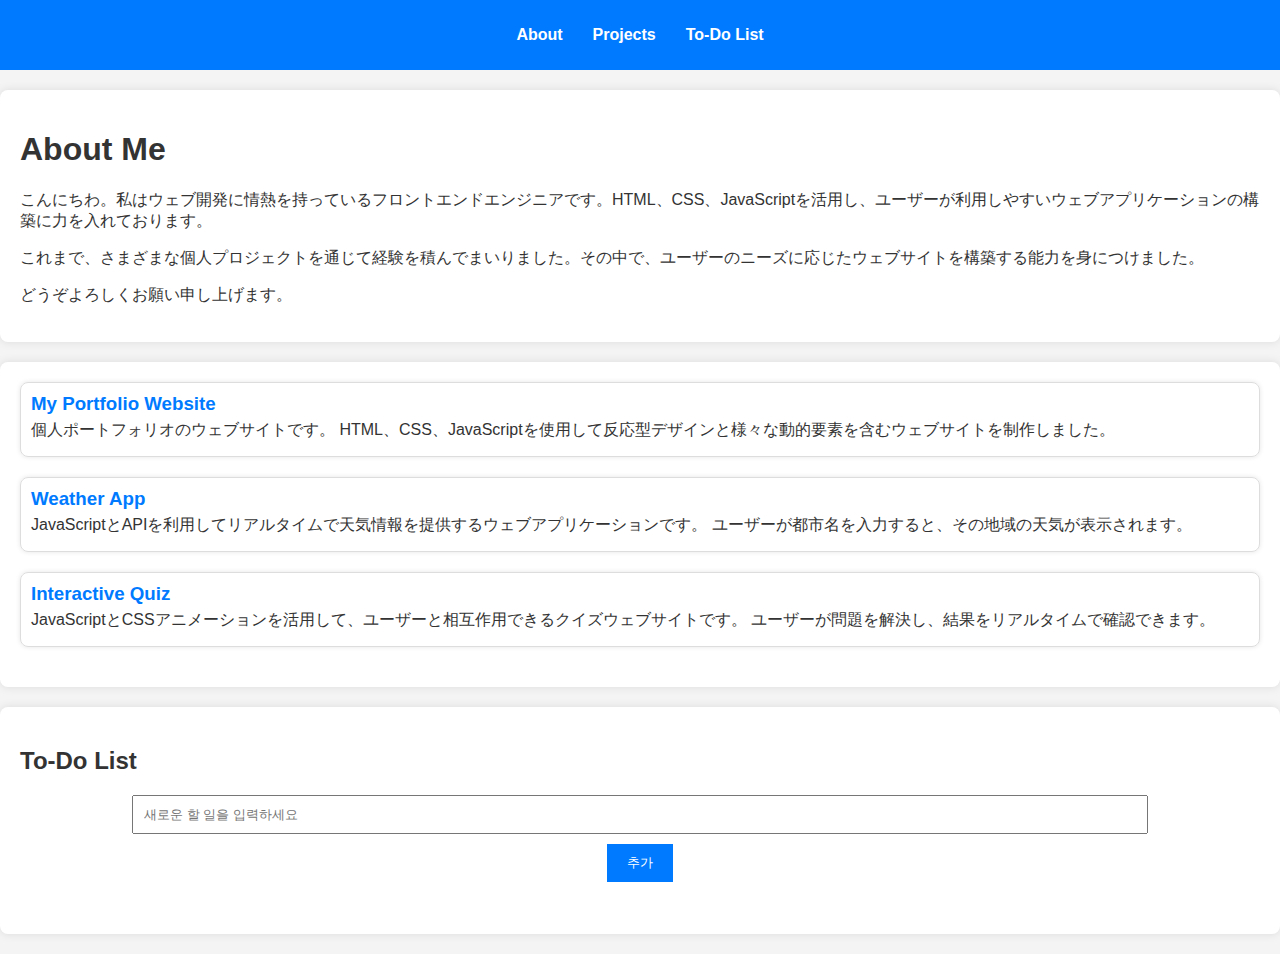
<file: index.html>
<!DOCTYPE html>
<html lang="en">
<head>
    <meta charset="UTF-8">
    <meta name="viewport" content="width=device-width, initial-scale=1.0">
    <title>Portfolio</title>
    <link rel="stylesheet" href="style.css">
</head>
<body>
    <header>
        <nav>
            <ul>
                <li><a href="#about">About</a></li>
                <li><a href="#projects">Projects</a></li>
                <li><a href="#todo">To-Do List</a></li>
            </ul>
        </nav>
    </header>
    
    <section id="about">
        <h1>About Me</h1>
        <p>こんにちわ。私はウェブ開発に情熱を持っているフロントエンドエンジニアです。HTML、CSS、JavaScriptを活用し、ユーザーが利用しやすいウェブアプリケーションの構築に力を入れております。   
        </p>
        <p>これまで、さまざまな個人プロジェクトを通じて経験を積んでまいりました。その中で、ユーザーのニーズに応じたウェブサイトを構築する能力を身につけました。</p>
        <p>どうぞよろしくお願い申し上げます。</p>
    </section>

    <section id="projects">
        <div class="project">
            <a href="https://devjdpark.github.io/portfolio/por.resume/index.html" target="_blank">
                <h3>My Portfolio Website</h3>
            </a>
            <p>個人ポートフォリオのウェブサイトです。 HTML、CSS、JavaScriptを使用して反応型デザインと様々な動的要素を含むウェブサイトを制作しました。</p>
        </div>
    
        <div class="project">
            <a href="https://devjdpark.github.io/portfolio/por.wheather/index.html" target="_blank">
                <h3>Weather App</h3>
            </a>
            <p>JavaScriptとAPIを利用してリアルタイムで天気情報を提供するウェブアプリケーションです。 ユーザーが都市名を入力すると、その地域の天気が表示されます。</p>
        </div>
    
        <div class="project">
            <a href="https://devjdpark.github.io/portfolio/por.interactiveQuiz/index.html" target="_blank">
                <h3>Interactive Quiz</h3>
            </a>
            <p>JavaScriptとCSSアニメーションを活用して、ユーザーと相互作用できるクイズウェブサイトです。 ユーザーが問題を解決し、結果をリアルタイムで確認できます。</p>
        </div>
    </section>

    <section id="todo">
        <h2>To-Do List</h2>
        <div id="todo-container">
            <input type="text" id="new-todo" placeholder="새로운 할 일을 입력하세요">
            <button id="add-todo">추가</button>
            <ul id="todo-list"></ul>
        </div>
    </section>

    <script src="script.js"></script>
</body>
</html>
</file>
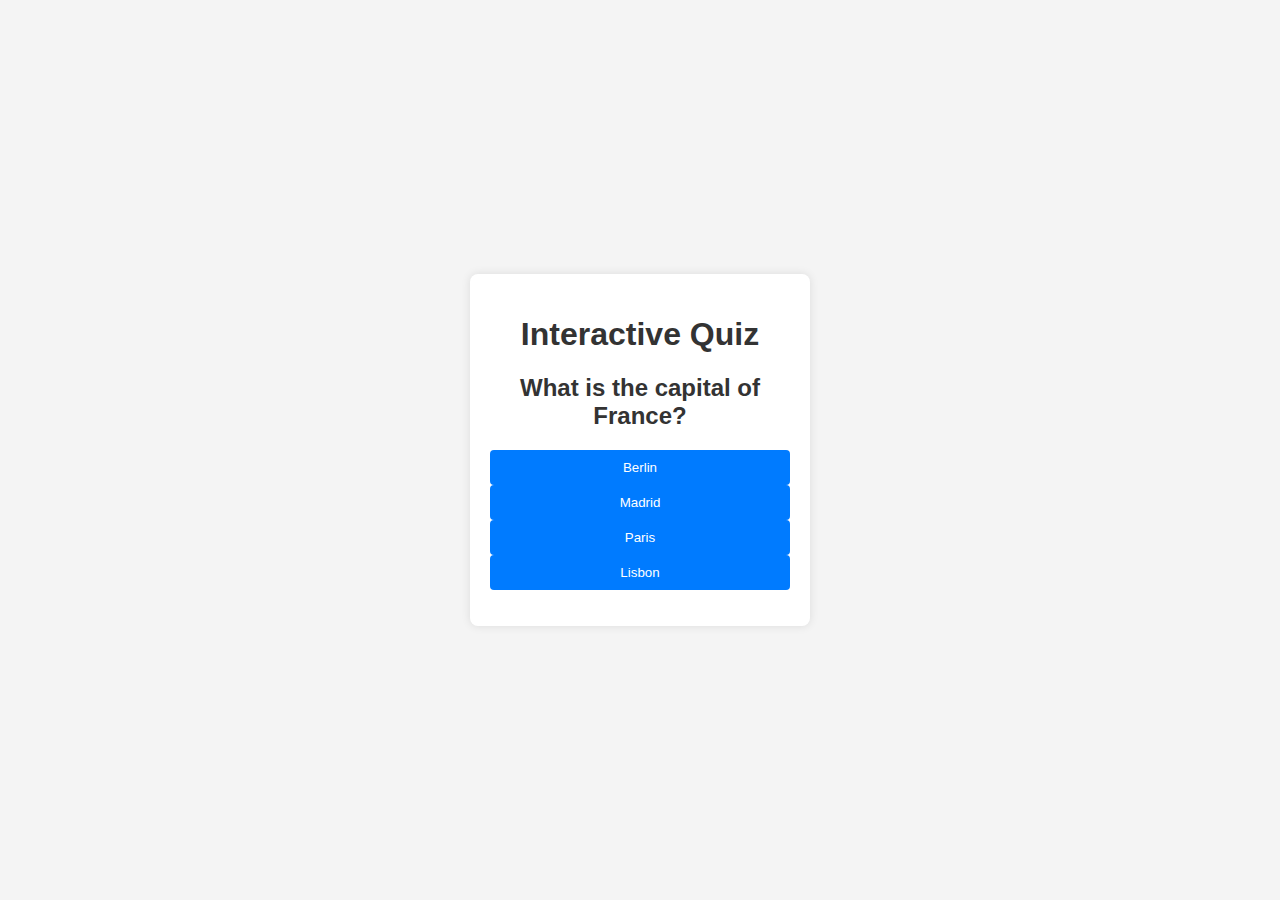
<file: por.interactiveQuiz/index.html>
<!DOCTYPE html>
<html lang="en">
<head>
    <meta charset="UTF-8">
    <meta name="viewport" content="width=device-width, initial-scale=1.0">
    <title>Interactive Quiz</title>
    <link rel="stylesheet" href="style.css">
</head>
<body>
    <div id="quiz-container">
        <h1>Interactive Quiz</h1>
        <div id="question-container">
            <h2 id="question">Question text will appear here</h2>
            <ul id="answer-buttons">
                <!-- 선택지가 여기에 동적으로 생성됩니다 -->
            </ul>
        </div>
        <button id="next-btn" class="hide">Next</button>
        <div id="result-container" class="hide">
            <h2>Your Score: <span id="score"></span></h2>
            <button id="restart-btn">Restart Quiz</button>
        </div>
    </div>

    <script src="script.js"></script>
</body>
</html>
</file>
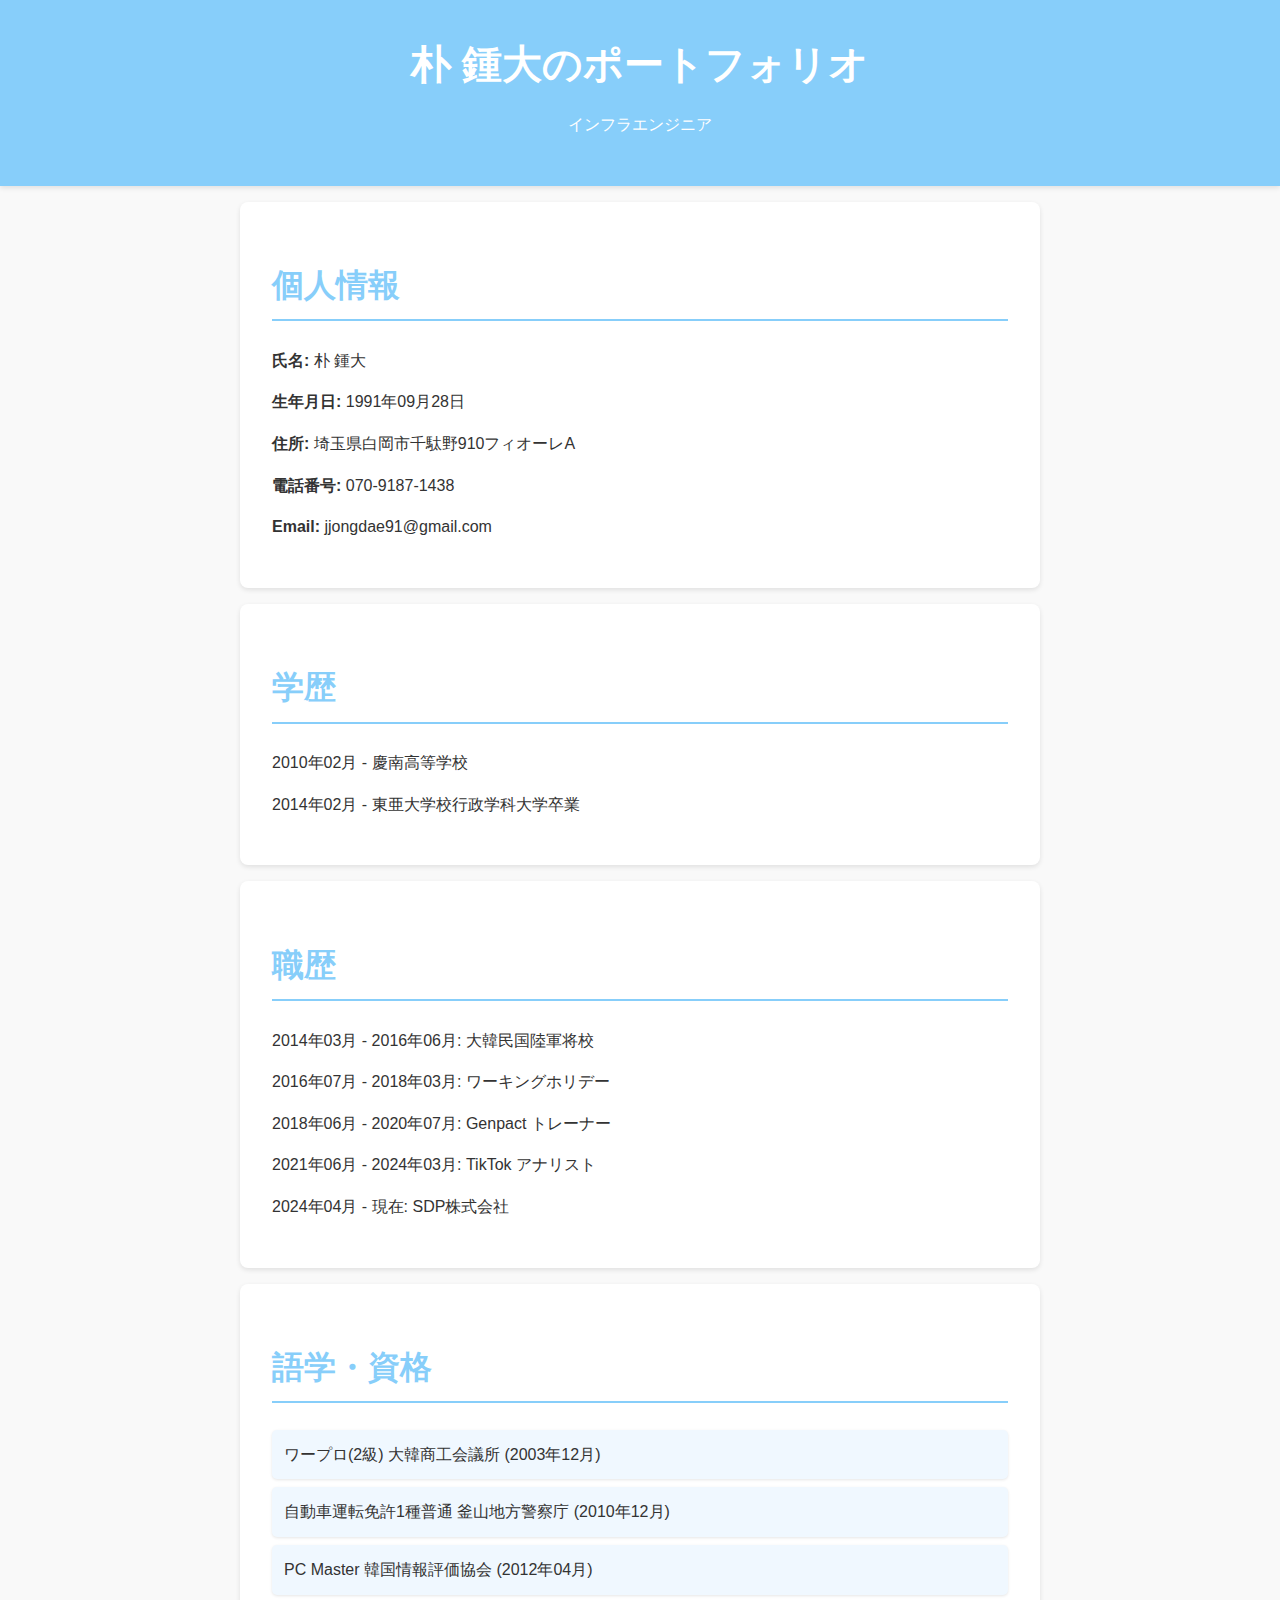
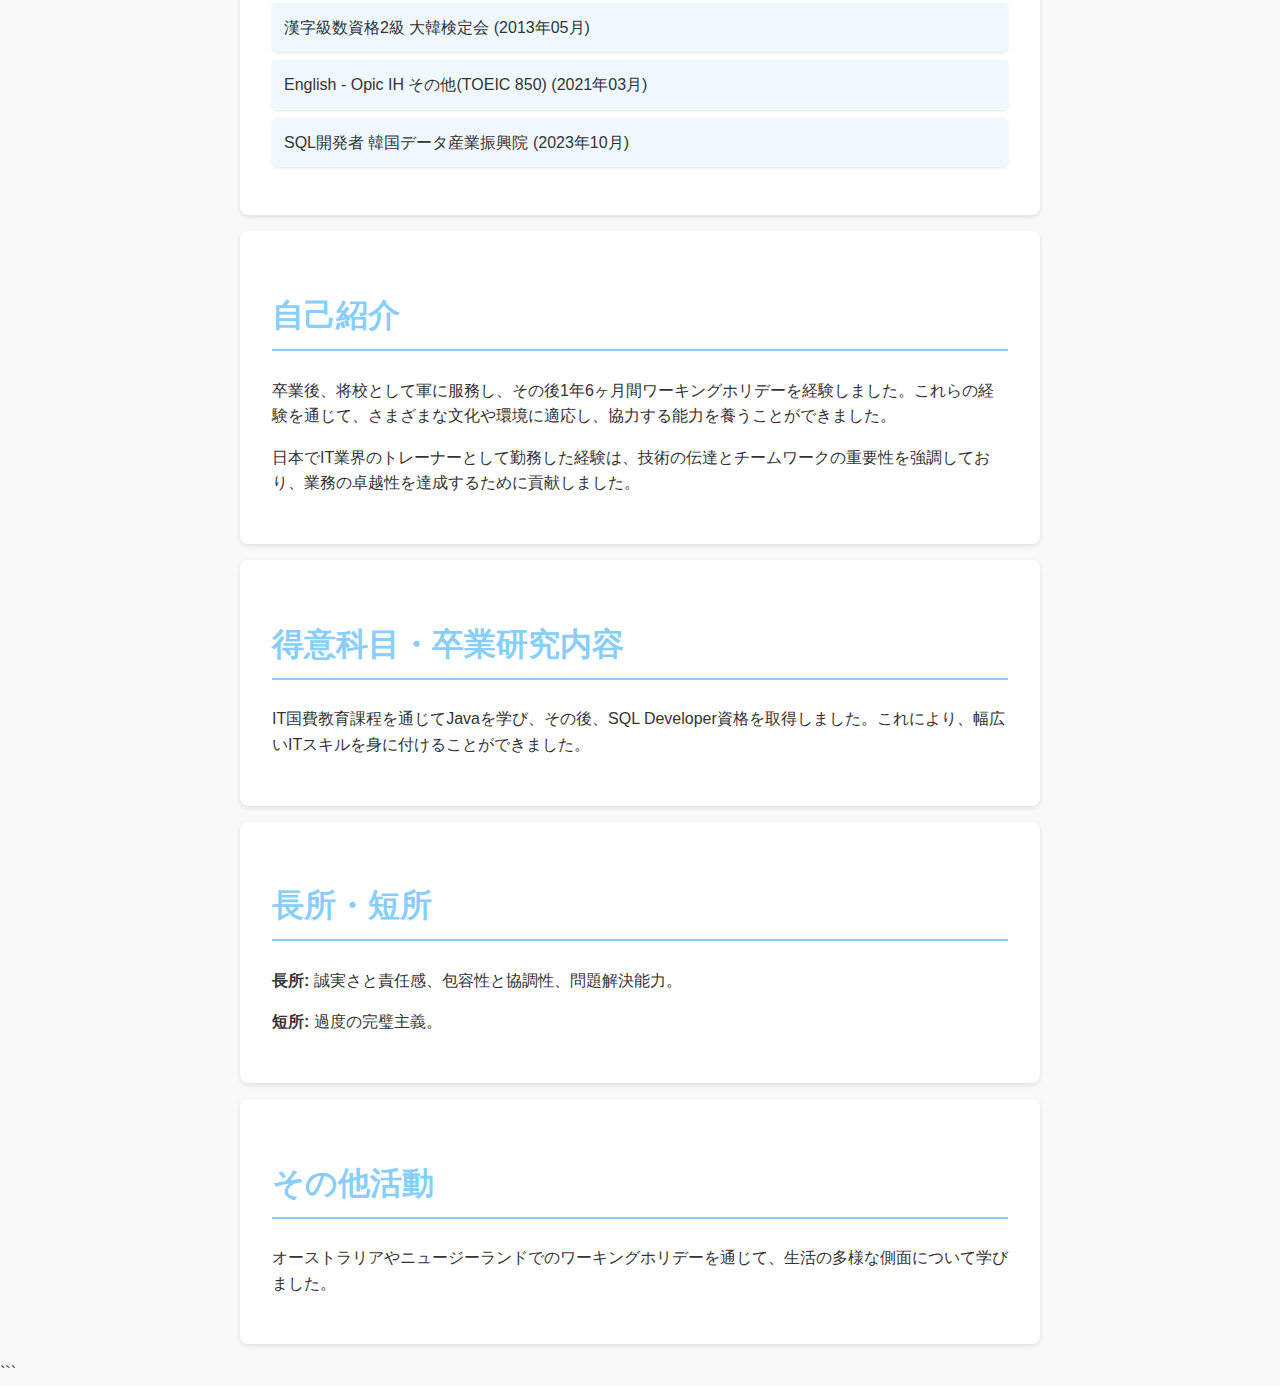
<file: por.resume/index.html>
<!DOCTYPE html>
<html lang="ja">
<head>
    <meta charset="UTF-8">
    <meta name="viewport" content="width=device-width, initial-scale=1.0">
    <title>朴 鍾大のポートフォリオ</title>
    <link rel="stylesheet" href="style.css"> <!-- -->
</head>
<body>
    <header>
        <h1>朴 鍾大のポートフォリオ</h1>
        <p>インフラエンジニア</p>
    </header>

    <div class="container">
        <section>
            <h2>個人情報</h2>
            <p><strong>氏名:</strong> 朴 鍾大</p>
            <p><strong>生年月日:</strong> 1991年09月28日</p>
            <p><strong>住所:</strong> 埼玉県白岡市千駄野910フィオーレA</p>
            <p><strong>電話番号:</strong> 070-9187-1438</p>
            <p><strong>Email:</strong> jjongdae91@gmail.com</p>
        </section>

        <section>
            <h2>学歴</h2>
            <p>2010年02月 - 慶南高等学校</p>
            <p>2014年02月 - 東亜大学校行政学科大学卒業</p>
        </section>

        <section>
            <h2>職歴</h2>
            <p>2014年03月 - 2016年06月: 大韓民国陸軍将校</p>
            <p>2016年07月 - 2018年03月: ワーキングホリデー</p>
            <p>2018年06月 - 2020年07月: Genpact トレーナー</p>
            <p>2021年06月 - 2024年03月: TikTok アナリスト</p>
            <p>2024年04月 - 現在: SDP株式会社</p>
        </section>

        <section>
            <h2>語学・資格</h2>
            <ul>
                <li>ワープロ(2級) 大韓商工会議所 (2003年12月)</li>
                <li>自動車運転免許1種普通 釜山地方警察庁 (2010年12月)</li>
                <li>PC Master 韓国情報評価協会 (2012年04月)</li>
                <li>漢字級数資格2級 大韓検定会 (2013年05月)</li>
                <li>English - Opic IH その他(TOEIC 850) (2021年03月)</li>
                <li>SQL開発者 韓国データ産業振興院 (2023年10月)</li>
            </ul>
        </section>

        <section>
            <h2>自己紹介</h2>
            <p>卒業後、将校として軍に服務し、その後1年6ヶ月間ワーキングホリデーを経験しました。これらの経験を通じて、さまざまな文化や環境に適応し、協力する能力を養うことができました。</p>
            <p>日本でIT業界のトレーナーとして勤務した経験は、技術の伝達とチームワークの重要性を強調しており、業務の卓越性を達成するために貢献しました。</p>
        </section>

        <section>
            <h2>得意科目・卒業研究内容</h2>
            <p>IT国費教育課程を通じてJavaを学び、その後、SQL Developer資格を取得しました。これにより、幅広いITスキルを身に付けることができました。</p>
        </section>

        <section>
            <h2>長所・短所</h2>
            <p><strong>長所:</strong> 誠実さと責任感、包容性と協調性、問題解決能力。</p>
            <p><strong>短所:</strong> 過度の完璧主義。</p>
        </section>

        <section>
            <h2>その他活動</h2>
            <p>オーストラリアやニュージーランドでのワーキングホリデーを通じて、生活の多様な側面について学びました。</p>
        </section>
    </div>
</body>
</html>
```
</file>
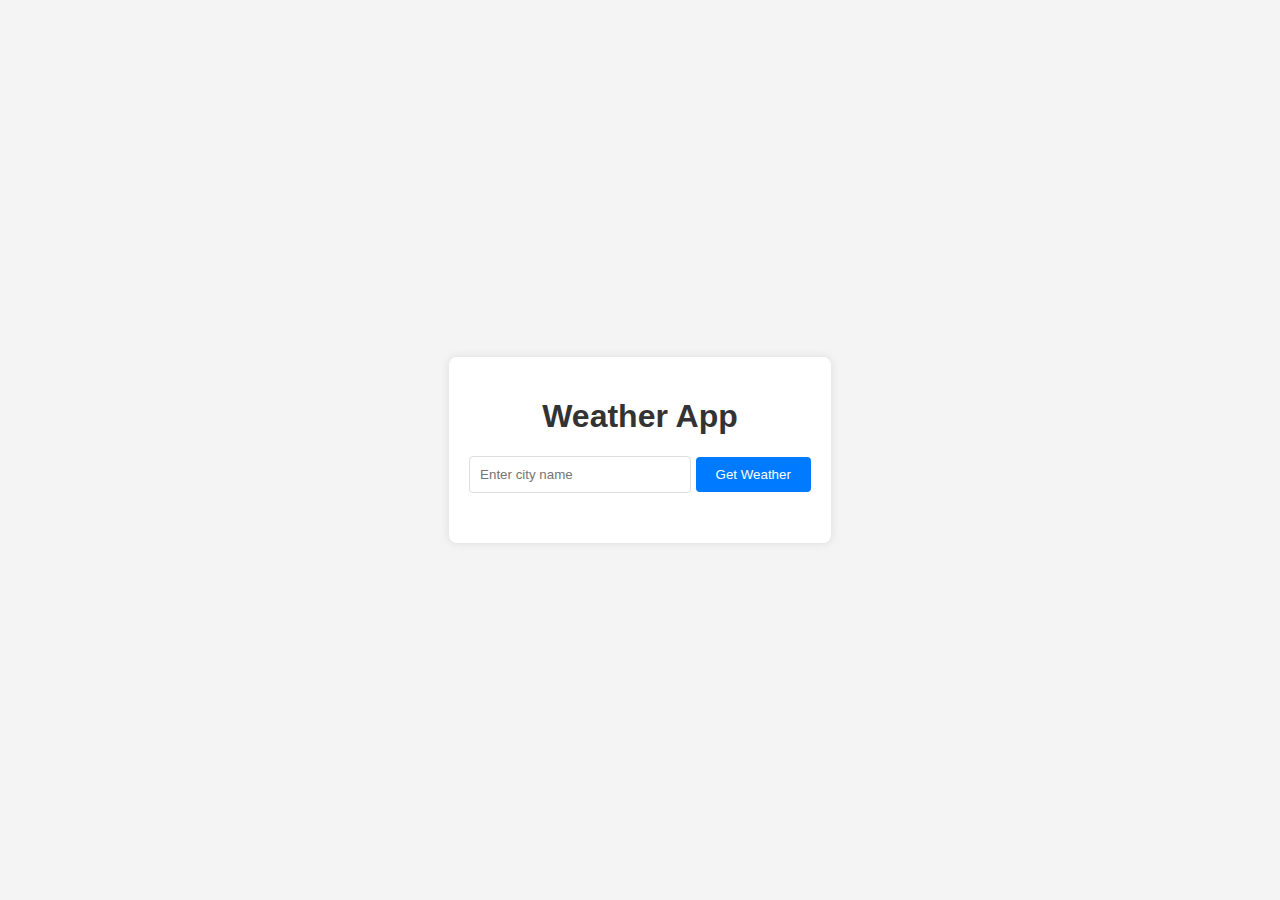
<file: por.wheather/index.html>
<!DOCTYPE html>
<html lang="en">
<head>
    <meta charset="UTF-8">
    <meta name="viewport" content="width=device-width, initial-scale=1.0">
    <title>Weather App</title>
    <link rel="stylesheet" href="style.css">
</head>
<body>
    <div id="weather-app">
        <h1>Weather App</h1>
        <input type="text" id="city-input" placeholder="Enter city name">
        <button id="get-weather">Get Weather</button>
        <div id="weather-result">
            <!-- 날씨 정보가 여기에 표시됩니다 -->
        </div>
    </div>

    <script src="script.js"></script>
</body>
</html>
</file>
<file: style.css>
body {
    font-family: Arial, sans-serif;
    margin: 0;
    padding: 0;
    background-color: #f4f4f4;
    color: #333;
}

header {
    background-color: #007BFF;
    color: white;
    padding: 10px 0;
    text-align: center;
}

nav ul {
    list-style: none;
    padding: 0;
    display: flex;
    justify-content: center;
}

nav ul li {
    margin: 0 15px;
}

nav ul li a {
    color: white;
    text-decoration: none;
    font-weight: bold;
}

section {
    padding: 20px;
    margin: 20px 0;
    background-color: white;
    border-radius: 8px;
    box-shadow: 0 0 10px rgba(0, 0, 0, 0.1);
}

#todo-container {
    display: flex;
    flex-direction: column;
    align-items: center;
}

#new-todo {
    padding: 10px;
    width: 80%;
    margin-bottom: 10px;
}

#add-todo {
    padding: 10px 20px;
    background-color: #007BFF;
    color: white;
    border: none;
    cursor: pointer;
}

#add-todo:hover {
    background-color: #0056b3;
}

@media (max-width: 768px) {
    nav ul {
        flex-direction: column;
    }
}

.project {
    margin-bottom: 20px;
    padding: 10px;
    border: 1px solid #ddd;
    border-radius: 8px;
    box-shadow: 0 0 5px rgba(0, 0, 0, 0.1);
}

.project h3 {
    margin: 0;
    color: #007BFF;
}

.project p {
    margin: 5px 0;
}

.project a {
    color: #0056b3;
    text-decoration: none;
}

.project a:hover {
    text-decoration: underline;
}
</file>
<file: por.interactiveQuiz/style.css>
body {
    font-family: Arial, sans-serif;
    background-color: #f4f4f4;
    color: #333;
    display: flex;
    justify-content: center;
    align-items: center;
    height: 100vh;
    margin: 0;
}

#quiz-container {
    background-color: white;
    padding: 20px;
    border-radius: 8px;
    box-shadow: 0 0 10px rgba(0, 0, 0, 0.1);
    text-align: center;
    width: 300px;
}

#answer-buttons {
    list-style: none;
    padding: 0;
}

#answer-buttons li {
    margin: 10px 0;
}

#answer-buttons button {
    padding: 10px;
    width: 100%;
    background-color: #007BFF;
    color: white;
    border: none;
    cursor: pointer;
    border-radius: 4px;
    transition: background-color 0.3s;
}

#answer-buttons button:hover {
    background-color: #0056b3;
}

#answer-buttons .correct {
    background-color: #28a745;
}

#answer-buttons .wrong {
    background-color: #dc3545;
}

.hide {
    display: none;
}
</file>
<file: por.resume/style.css>
body {
    font-family: 'Arial', sans-serif;
    background-color: #f9f9f9; /* 밝은 배경색 */
    color: #333;
    line-height: 1.6;
    margin: 0;
    padding: 0;
}

header {
    background-color: #87cefa; /* 밝은 하늘색 */
    color: white;
    padding: 2rem;
    text-align: center;
    box-shadow: 0 2px 5px rgba(0, 0, 0, 0.1);
}

h1 {
    font-size: 2.5rem;
    margin: 0;
}

p {
    margin: 1rem 0;
}

.container {
    max-width: 800px;
    margin: auto;
    overflow: hidden;
    padding: 0 2rem;
}

section {
    background: white;
    margin: 1rem 0;
    padding: 2rem;
    border-radius: 8px;
    box-shadow: 0 2px 5px rgba(0, 0, 0, 0.1);
}

h2 {
    color: #87cefa;
    font-size: 2rem;
    border-bottom: 2px solid #87cefa;
    padding-bottom: 0.5rem;
}

ul {
    list-style: none;
    padding: 0;
}

li {
    background: #f0f8ff; /* 밝은 파란색 배경 */
    margin: 0.5rem 0;
    padding: 0.75rem;
    border-radius: 5px;
    box-shadow: 0 1px 3px rgba(0, 0, 0, 0.1);
}

li strong {
    color: #87cefa;
}

a {
    color: #87cefa;
    text-decoration: none;
}

a:hover {
    text-decoration: underline;
}

@media (max-width: 768px) {
    h1 {
        font-size: 2rem;
    }

    h2 {
        font-size: 1.75rem;
    }

    section {
        padding: 1.5rem;
    }

    .container {
        padding: 0 1rem;
    }
}
</file>
<file: por.wheather/style.css>
body {
    font-family: Arial, sans-serif;
    background-color: #f4f4f4;
    color: #333;
    display: flex;
    justify-content: center;
    align-items: center;
    height: 100vh;
    margin: 0;
}

#weather-app {
    background-color: white;
    padding: 20px;
    border-radius: 8px;
    box-shadow: 0 0 10px rgba(0, 0, 0, 0.1);
    text-align: center;
}

input[type="text"] {
    padding: 10px;
    width: 200px;
    margin-bottom: 10px;
    border-radius: 4px;
    border: 1px solid #ddd;
}

button {
    padding: 10px 20px;
    background-color: #007BFF;
    color: white;
    border: none;
    cursor: pointer;
    border-radius: 4px;
}

button:hover {
    background-color: #0056b3;
}

#weather-result {
    margin-top: 20px;
}
</file>
